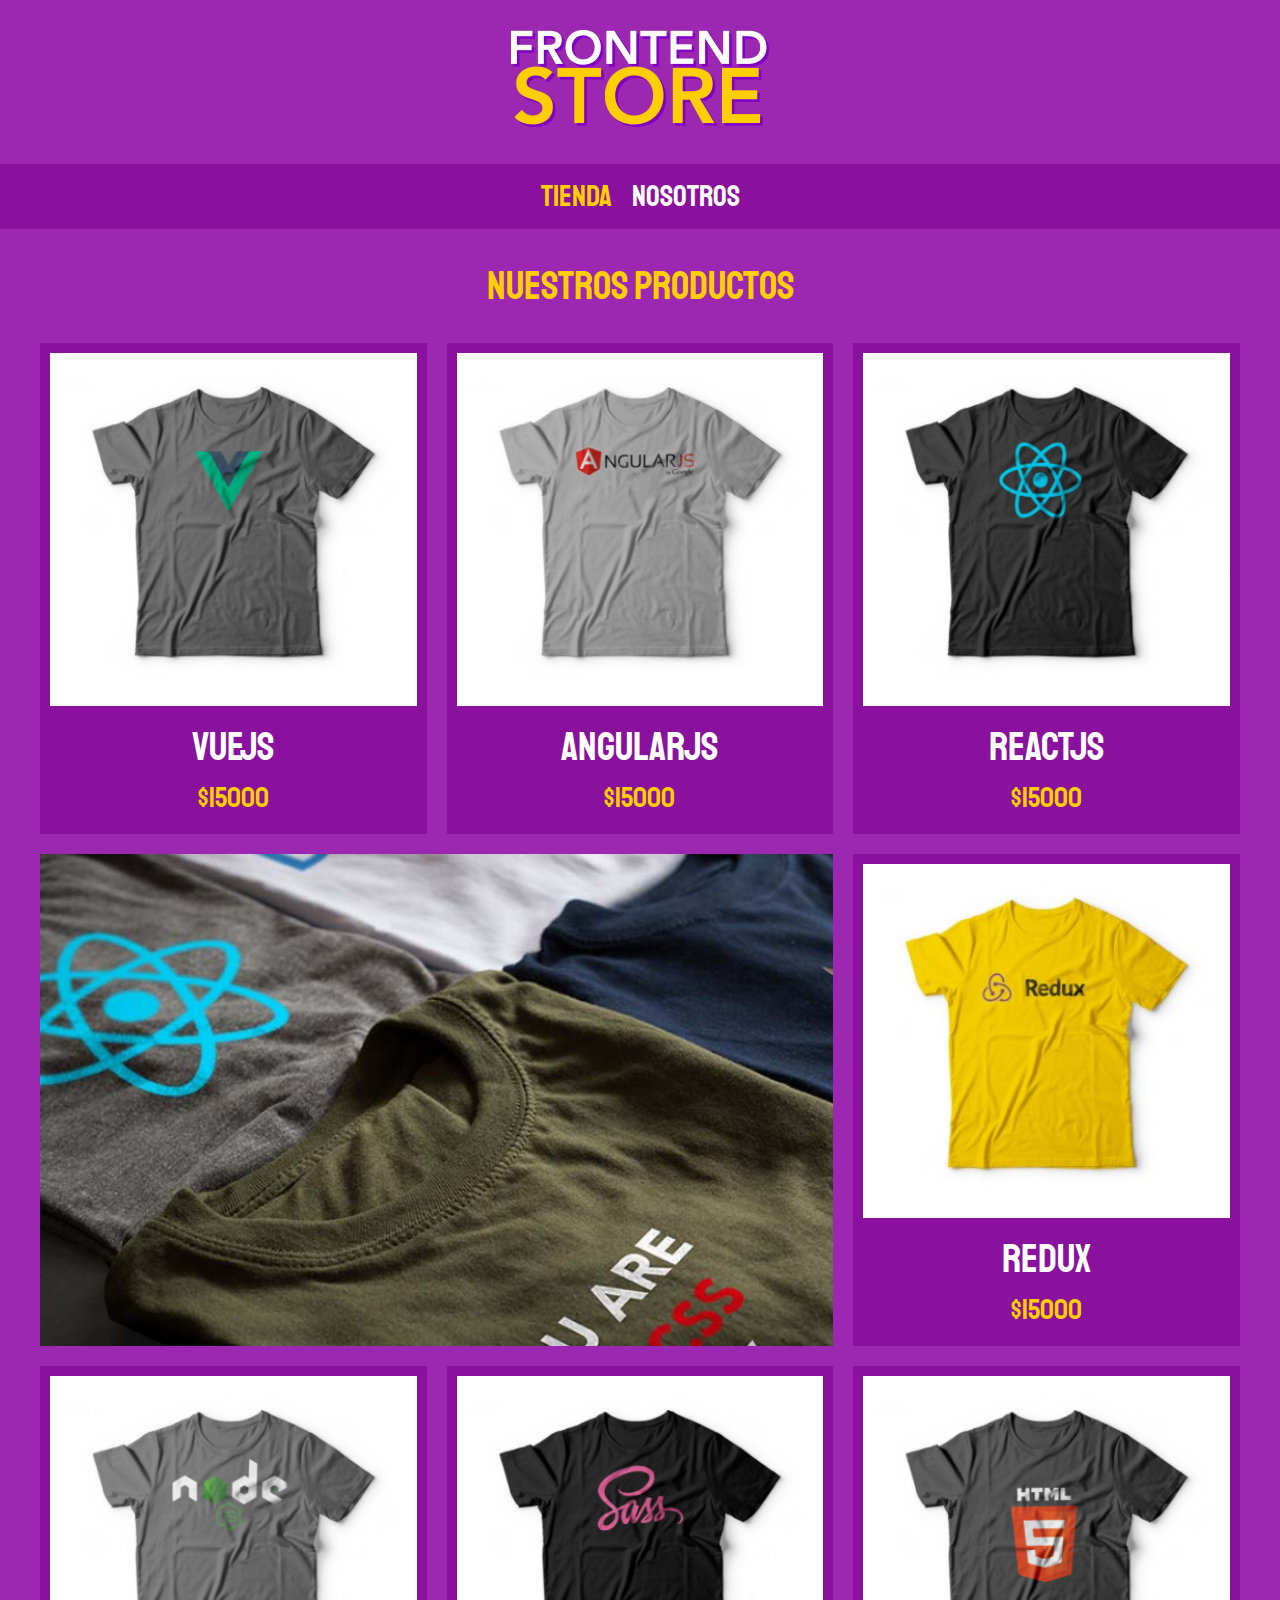
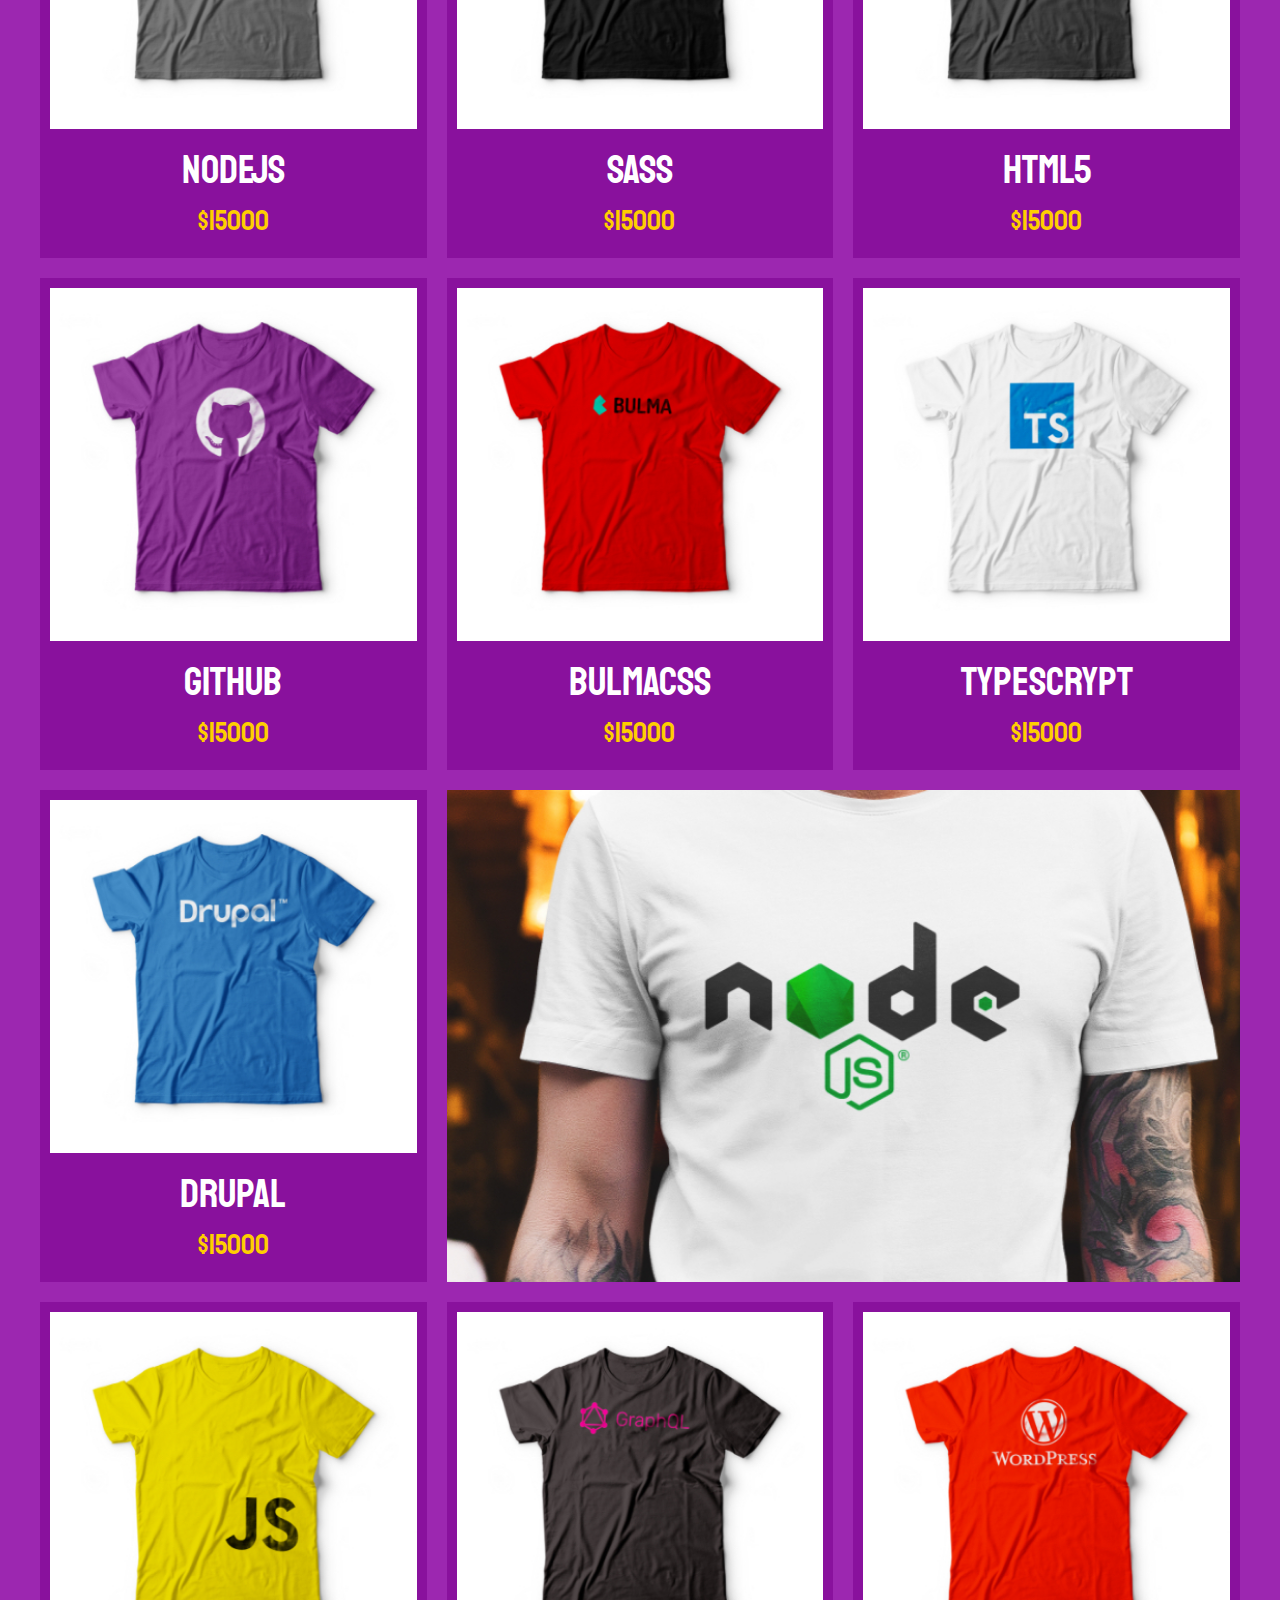
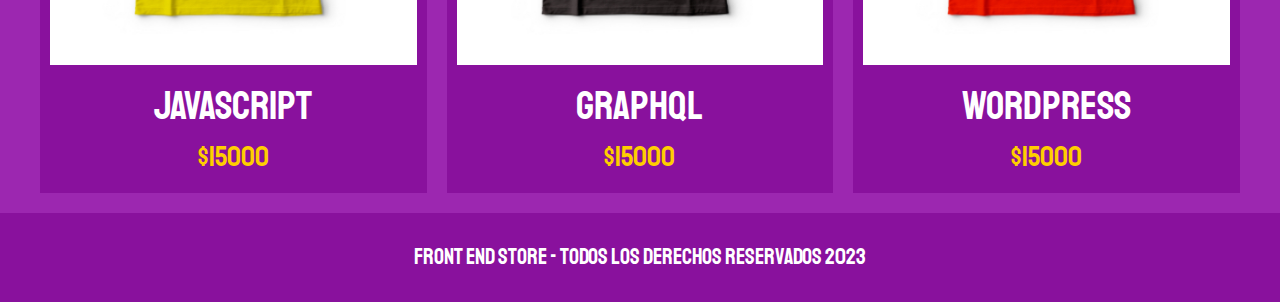
<file: index.html>
<!DOCTYPE html>
<html lang="en">

<head>
    <meta charset="UTF-8">
    <meta http-equiv="X-UA-Compatible" content="IE=edge">
    <meta name="viewport" content="width=device-width, initial-scale=1.0">
    <link rel="stylesheet" href="reset.css">
    <link rel="preconnect" href="https://fonts.googleapis.com">
    <link rel="preconnect" href="https://fonts.gstatic.com" crossorigin>
    <link href="https://fonts.googleapis.com/css2?family=Staatliches&display=swap" rel="stylesheet">
    <link rel="stylesheet" href="style.css">
    <title>Document</title>
</head>

<body>
    <header class="header">
        <a href="index.html">
            <img class="header__logo" src="img/logo.png" alt="Logotipo">
        </a>
    </header>
    <nav class="navegacion">
        <a class="navegacion__enlace navegacion__enlace--activo" href="index.html">Tienda</a>
        <a class="navegacion__enlace" href="nosotros.html">Nosotros</a>
    </nav>
    <main class="contenedor">
        <h1>Nuestros Productos</h1>

        <div class="grid">
            <div class="producto">
                <a href="productos.html">
                    <img class="productos__imagen" src="img/1.jpg" alt="imagen camisa">
                    <div class="prodcutos__informacion">
                        <p class="productos__nombre">VueJs</p>
                        <p class="productos__precio">$15000</p>
                    </div>
                </a>
            </div> <!-- .producto-->
            <div class="producto">
                <a href="productos.html">
                    <img class="productos__imagen" src="img/2.jpg" alt="imagen camisa">
                    <div class="prodcutos__informacion">
                        <p class="productos__nombre">AngularJs</p>
                        <p class="productos__precio">$15000</p>
                    </div>
                </a>
            </div> <!-- .producto-->
            <div class="producto">
                <a href="productos.html">
                    <img class="productos__imagen" src="img/3.jpg" alt="imagen camisa">
                    <div class="prodcutos__informacion">
                        <p class="productos__nombre">ReactJs</p>
                        <p class="productos__precio">$15000</p>
                    </div>
                </a>
            </div> <!-- .producto-->
            <div class="producto">
                <a href="productos.html">
                    <img class="productos__imagen" src="img/4.jpg" alt="imagen camisa">
                    <div class="prodcutos__informacion">
                        <p class="productos__nombre">Redux</p>
                        <p class="productos__precio">$15000</p>
                    </div>
                </a>
            </div> <!-- .producto-->
            <div class="producto">
                <a href="productos.html">
                    <img class="productos__imagen" src="img/5.jpg" alt="imagen camisa">
                    <div class="prodcutos__informacion">
                        <p class="productos__nombre">NodeJs</p>
                        <p class="productos__precio">$15000</p>
                    </div>
                </a>
            </div> <!-- .producto-->
            <div class="producto">
                <a href="productos.html">
                    <img class="productos__imagen" src="img/6.jpg" alt="imagen camisa">
                    <div class="prodcutos__informacion">
                        <p class="productos__nombre">SASS</p>
                        <p class="productos__precio">$15000</p>
                    </div>
                </a>
            </div> <!-- .producto-->
            <div class="producto">
                <a href="productos.html">
                    <img class="productos__imagen" src="img/7.jpg" alt="imagen camisa">
                    <div class="prodcutos__informacion">
                        <p class="productos__nombre">HTML5</p>
                        <p class="productos__precio">$15000</p>
                    </div>
                </a>
            </div> <!-- .producto-->
            <div class="producto">
                <a href="productos.html">
                    <img class="productos__imagen" src="img/8.jpg" alt="imagen camisa">
                    <div class="prodcutos__informacion">
                        <p class="productos__nombre">GitHub</p>
                        <p class="productos__precio">$15000</p>
                    </div>
                </a>
            </div> <!-- .producto-->
            <div class="producto">
                <a href="productos.html">
                    <img class="productos__imagen" src="img/9.jpg" alt="imagen camisa">
                    <div class="prodcutos__informacion">
                        <p class="productos__nombre">BulmaCSS</p>
                        <p class="productos__precio">$15000</p>
                    </div>
                </a>
            </div> <!-- .producto-->
            <div class="producto">
                <a href="productos.html">
                    <img class="productos__imagen" src="img/10.jpg" alt="imagen camisa">
                    <div class="prodcutos__informacion">
                        <p class="productos__nombre">TypeScrypt</p>
                        <p class="productos__precio">$15000</p>
                    </div>
                </a>
            </div> <!-- .producto-->
            <div class="producto">
                <a href="productos.html">
                    <img class="productos__imagen" src="img/11.jpg" alt="imagen camisa">
                    <div class="prodcutos__informacion">
                        <p class="productos__nombre">Drupal</p>
                        <p class="productos__precio">$15000</p>
                    </div>
                </a>
            </div> <!-- .producto-->
            <div class="producto">
                <a href="productos.html">
                    <img class="productos__imagen" src="img/12.jpg" alt="imagen camisa">
                    <div class="prodcutos__informacion">
                        <p class="productos__nombre">JavaScript</p>
                        <p class="productos__precio">$15000</p>
                    </div>
                </a>
            </div> <!-- .producto-->
            <div class="producto">
                <a href="productos.html">
                    <img class="productos__imagen" src="img/13.jpg" alt="imagen camisa">
                    <div class="prodcutos__informacion">
                        <p class="productos__nombre">GraphQL</p>
                        <p class="productos__precio">$15000</p>
                    </div>
                </a>
            </div> <!-- .producto-->
            <div class="producto">
                <a href="productos.html">
                    <img class="productos__imagen" src="img/14.jpg" alt="imagen camisa">
                    <div class="prodcutos__informacion">
                        <p class="productos__nombre">Wordpress</p>
                        <p class="productos__precio">$15000</p>
                    </div>
                </a>
            </div> <!-- .producto-->
            <div class="grafico grafico__camisas">

            </div>
            <div class="grafico grafico__node">

            </div>
        </div>
    </main>
    <footer class="footer">
        <p class="footer__texto">Front End Store - Todos los derechos reservados 2023</p>
    </footer>
</body>

</html>
</file>
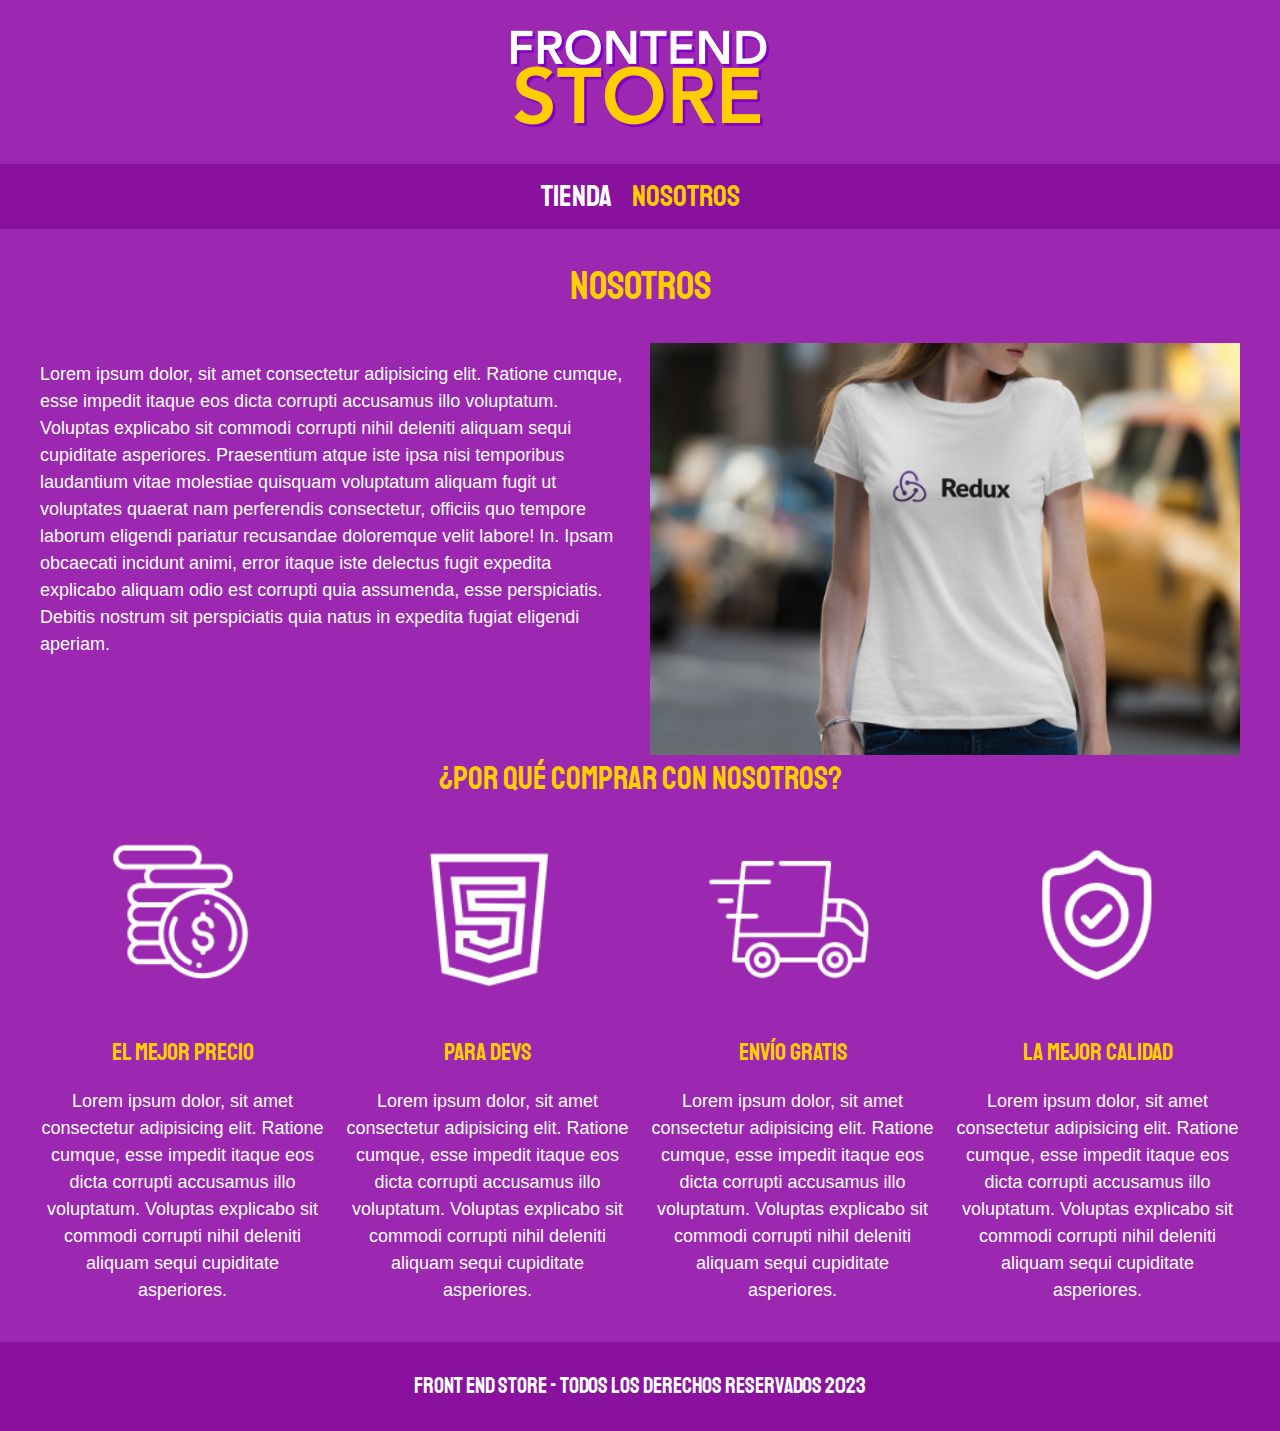
<file: nosotros.html>
<!DOCTYPE html>
<html lang="en">

<head>
    <meta charset="UTF-8">
    <meta http-equiv="X-UA-Compatible" content="IE=edge">
    <meta name="viewport" content="width=device-width, initial-scale=1.0">
    <link rel="stylesheet" href="reset.css">
    <link rel="preconnect" href="https://fonts.googleapis.com">
    <link rel="preconnect" href="https://fonts.gstatic.com" crossorigin>
    <link href="https://fonts.googleapis.com/css2?family=Staatliches&display=swap" rel="stylesheet">
    <link rel="stylesheet" href="style.css">
    <title>Document</title>
</head>

<body>
    <header class="header">
        <a href="index.html">
            <img class="header__logo" src="img/logo.png" alt="Logotipo">
        </a>
    </header>
    <nav class="navegacion">
        <a class="navegacion__enlace" href="index.html">Tienda</a>
        <a class="navegacion__enlace navegacion__enlace--activo" href="nosotros.html">Nosotros</a>
    </nav>
    <main class="contenedor">
        <h1>Nosotros</h1>
        <div class="nosotros">
            <div class="nosotros__contenido">
                <p>Lorem ipsum dolor, sit amet consectetur adipisicing elit. Ratione cumque, esse impedit itaque eos
                    dicta corrupti accusamus illo voluptatum. Voluptas explicabo sit commodi corrupti nihil deleniti
                    aliquam sequi cupiditate asperiores.
                    Praesentium atque iste ipsa nisi temporibus laudantium vitae molestiae quisquam voluptatum aliquam
                    fugit ut voluptates quaerat nam perferendis consectetur, officiis quo tempore laborum eligendi
                    pariatur recusandae doloremque velit labore! In.
                    Ipsam obcaecati incidunt animi, error itaque iste delectus fugit expedita explicabo aliquam odio est
                    corrupti quia assumenda, esse perspiciatis. Debitis nostrum sit perspiciatis quia natus in expedita
                    fugiat eligendi aperiam.</p>

            </div>
            <img class="nosotros__imagen" src="img/nosotros.jpg" alt="imagen de nosotros">
        </div>
    </main>
    <section class="contenedor comprar">
        <h2 class="comprar__titulo">¿Por qué comprar con nosotros?</h2>
        <div class="bloques">
            <div class="bloque">
                <img class="bloque__imagen" src="img/icono_1.png" alt="por qué comprar">
                <h3 class="bloque__titulo">El mejor precio</h3>
                <p>Lorem ipsum dolor, sit amet consectetur adipisicing elit. Ratione cumque, esse impedit itaque eos
                    dicta corrupti accusamus illo voluptatum. Voluptas explicabo sit commodi corrupti nihil deleniti
                    aliquam sequi cupiditate asperiores.</p>
            </div> <!--Bloque-->
            <div class="bloque">
                <img class="bloque__imagen" src="img/icono_2.png" alt="por qué comprar">
                <h3 class="bloque__titulo">Para Devs</h3>
                <p>Lorem ipsum dolor, sit amet consectetur adipisicing elit. Ratione cumque, esse impedit itaque eos
                    dicta corrupti accusamus illo voluptatum. Voluptas explicabo sit commodi corrupti nihil deleniti
                    aliquam sequi cupiditate asperiores.</p>
            </div> <!--Bloque-->
            <div class="bloque">
                <img class="bloque__imagen" src="img/icono_3.png" alt="por qué comprar">
                <h3 class="bloque__titulo">Envío gratis</h3>
                <p>Lorem ipsum dolor, sit amet consectetur adipisicing elit. Ratione cumque, esse impedit itaque eos
                    dicta corrupti accusamus illo voluptatum. Voluptas explicabo sit commodi corrupti nihil deleniti
                    aliquam sequi cupiditate asperiores.</p>
            </div> <!--Bloque-->
            <div class="bloque">
                <img class="bloque__imagen" src="img/icono_4.png" alt="por qué comprar">
                <h3 class="bloque__titulo">La mejor calidad</h3>
                <p>Lorem ipsum dolor, sit amet consectetur adipisicing elit. Ratione cumque, esse impedit itaque eos
                    dicta corrupti accusamus illo voluptatum. Voluptas explicabo sit commodi corrupti nihil deleniti
                    aliquam sequi cupiditate asperiores.</p>
            </div> <!--Bloque-->
        </div> <!--Bloques-->
    </section>
    <footer class="footer">
        <p class="footer__texto">Front End Store - Todos los derechos reservados 2023</p>
    </footer>
</body>

</html>
</file>
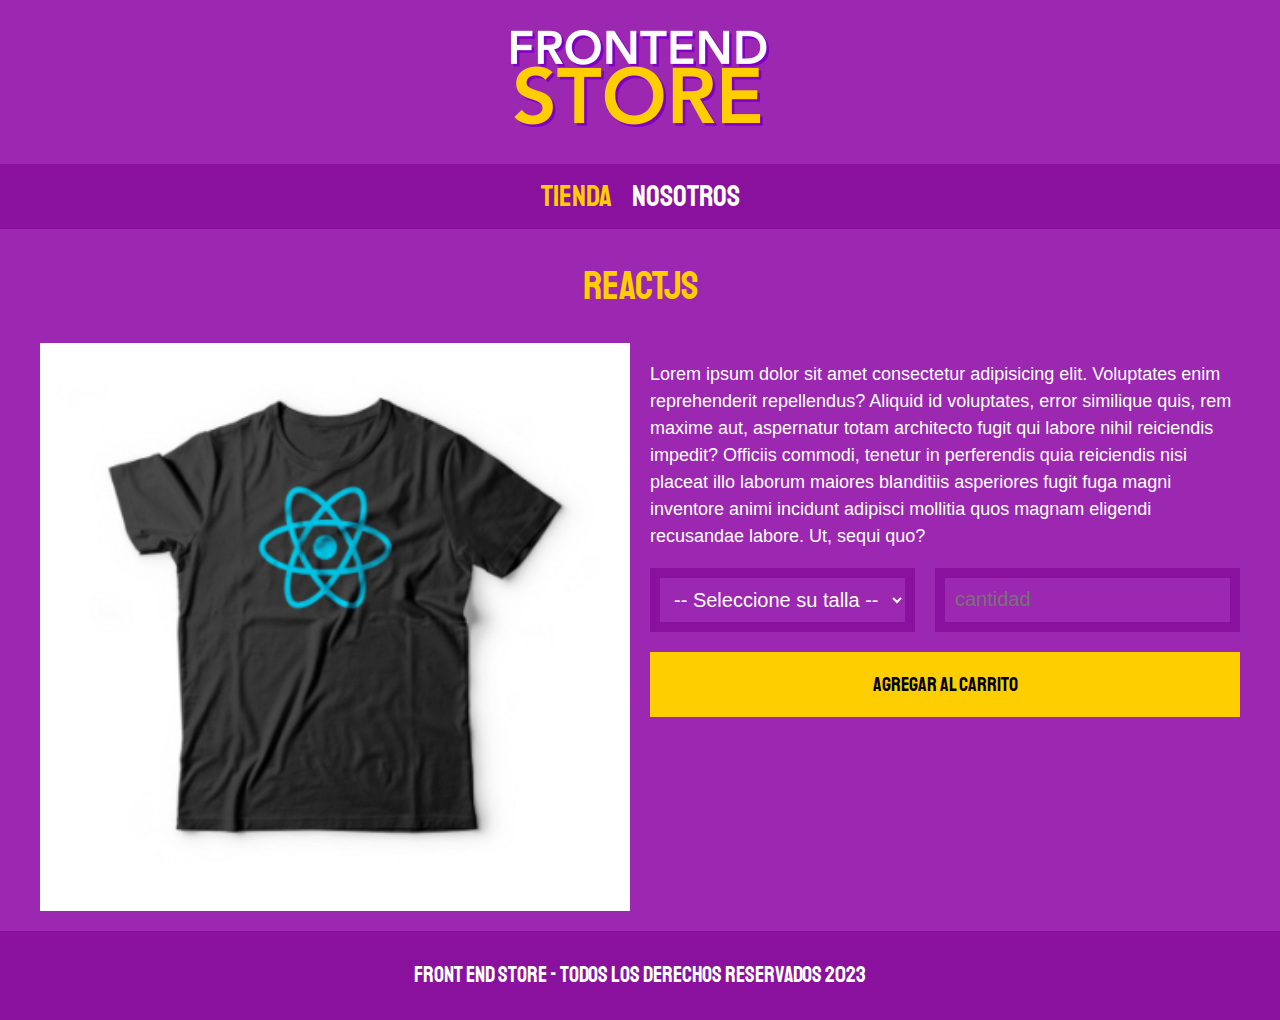
<file: productos.html>
<!DOCTYPE html>
<html lang="en">

<head>
    <meta charset="UTF-8">
    <meta http-equiv="X-UA-Compatible" content="IE=edge">
    <meta name="viewport" content="width=device-width, initial-scale=1.0">
    <link rel="stylesheet" href="reset.css">
    <link rel="preconnect" href="https://fonts.googleapis.com">
    <link rel="preconnect" href="https://fonts.gstatic.com" crossorigin>
    <link href="https://fonts.googleapis.com/css2?family=Staatliches&display=swap" rel="stylesheet">
    <link rel="stylesheet" href="style.css">
    <title>Document</title>
</head>

<body>
    <header class="header">
        <a href="index.html">
            <img class="header__logo" src="img/logo.png" alt="Logotipo">
        </a>
    </header>
    <nav class="navegacion">
        <a class="navegacion__enlace navegacion__enlace--activo" href="index.html">Tienda</a>
        <a class="navegacion__enlace" href="nosotros.html">Nosotros</a>
    </nav>
    <main class="contenedor">
        <h1>ReactJs</h1>
        <div class="camisa">
            <img class="camisa__imagen" src="img/3.jpg" alt="imagen camisa">
            <div class="camisa__contenido">
                <p>Lorem ipsum dolor sit amet consectetur adipisicing elit. Voluptates enim reprehenderit repellendus?
                    Aliquid id voluptates, error similique quis, rem maxime aut, aspernatur totam architecto fugit qui
                    labore nihil reiciendis impedit?
                    Officiis commodi, tenetur in perferendis quia reiciendis nisi placeat illo laborum maiores
                    blanditiis asperiores fugit fuga magni inventore animi incidunt adipisci mollitia quos magnam
                    eligendi recusandae labore. Ut, sequi quo?</p>
                <form class="formulario">
                    <select class="formulario__campo">
                        <option disabled selected>-- Seleccione su talla --</option>
                        <option value="">Chica</option>
                        <option value="">Mediana</option>
                        <option value="">Grande</option>
                    </select>
                    <input class="formulario__campo" type="number" min="1" placeholder="cantidad">
                    <input class="formulario__submit" type="submit" value="Agregar al carrito">
                </form>
            </div>
        </div>
    </main>
    <footer class="footer">
        <p class="footer__texto">Front End Store - Todos los derechos reservados 2023</p>
    </footer>
</body>

</html>
</file>
<file: style.css>
/* apply a natural box layout model to all elements, but allowing components to change */
html {
    box-sizing: border-box;
    font-size: 62.5%;
    /* para que 1rem sea 1px*/
}

*,
*:before,
*:after {
    box-sizing: inherit;
}

:root {
    --primario: #9c27b0;
    --primarioOscuro: #89119d;
    --secundario: #FFCE00;
    --secundarioOscuro: rgb(233, 187, 2);
    --blanco: #FFF;
    --negro: #000;

    --fuentePrincipal: 'Staatliches', cursive;
}

/* Globales */
body {
    background-color: var(--primario);
    font-size: 1.6rem;
    line-height: 1.5;
}

p {
    font-size: 1.8rem;
    font-family: Arial, Helvetica, sans-serif;
    color: var(--blanco);
    margin: 18px 0px;
}

a {
    text-decoration: none;
}

img {
    max-width: 100%;
}

.contenedor {
    max-width: 120rem;
    margin: 0 auto;
}

h1,
h2,
h3 {
    text-align: center;
    color: var(--secundario);
    font-family: var(--fuentePrincipal);
}

h1 {
    font-size: 4rem;
    margin: 0.67em 0;
}

h2 {
    font-size: 3.2rem;
}

h3 {
    font-size: 2.4rem;
}

/* Header */
.header {
    display: flex;
    justify-content: center;
}

.header__logo {
    margin: 3rem 0;
}

/* Footer */
.footer {
    background-color: var(--primarioOscuro);
    padding: 1rem 0;
    margin-top: 2rem;
}

.footer__texto {
    font-family: var(--fuentePrincipal);
    text-align: center;
    font-size: 2.2rem;
}

/* Navegacion */
.navegacion {
    background-color: var(--primarioOscuro);
    padding: 1rem 0;
    display: flex;
    justify-content: center;
    /*gap: 2rem;
     gap agrega separación*/

}

.navegacion__enlace {
    font-family: var(--fuentePrincipal);
    color: var(--blanco);
    font-size: 3rem;
}

.navegacion__enlace:first-of-type {
    margin-right: 2rem;
}

.navegacion__enlace--activo,
.navegacion__enlace:hover {
    color: var(--secundario);
}

/* Grid */
.grid {
    display: grid;
    grid-template-columns: repeat(2, 1fr);
}

@media (min-width: 768px) {
    .grid {
        grid-template-columns: repeat(3, 1fr);
        gap: 2rem;
    }
}

/* Productos */
.producto {
    background-color: var(--primarioOscuro);
    padding: 1rem;
}

.productos__imagen {
    width: 100%;
}

.productos__informacion {}

.productos__nombre {
    font-size: 4rem;
}

.productos__precio {
    font-size: 2.8rem;
    color: var(--secundario);
}

.productos__nombre,
.productos__precio {
    font-family: var(--fuentePrincipal);
    margin: 1rem 0;
    text-align: center;
    line-height: 1.2;
}

/* graficos */
.grafico {
    min-height: 30rem;
    background-repeat: no-repeat;
    background-size: cover;
    grid-column: 1/3;
}

.grafico__camisas {
    grid-row: 2/3;
    background-image: url(img/grafico1.jpg);
}

.grafico__node {
    background-image: url(img/grafico2.jpg);
    grid-row: 8/9;
}

@media (min-width: 768px) {
    .grafico__node {
        grid-row: 5/6;
        grid-column: 2/4;
    }
}

/* Nosotros */
.nosotros {
    display: grid;
    grid-template-rows: repeat(2, auto);
}

@media (min-width: 768px) {
    .nosotros {
        display: grid;
        grid-template-columns: repeat(2, 1fr);
        column-gap: 2rem;
    }
}

.nosotros__contenido {}

.nosotros__imagen {
    grid-row: 1/2;
    width: 100%;
}

@media (min-width: 768px) {
    .nosotros__imagen {
        grid-column: 2/3;
    }
}

/* bloques */
.bloques {
    display: grid;
    gap: 2rem;
    grid-template-columns: repeat(2, 1fr);
}

@media (min-width: 768px) {
    .bloques {
        grid-template-columns: repeat(4, 1fr);
    }
}

.bloque {
    text-align: center;
}

.bloque__imagen {
    width: 100%;
}

.bloque__titulo {
    margin: 0;
}

/* Pagina del producto */
@media (min-width: 768px) {
    .camisa {
        display: grid;
        grid-template-columns: repeat(2, 1fr);
        column-gap: 2rem;
    }
}

.camisa__imagen {
    width: 100%;
}

.formulario {
    display: grid;
    grid-template-columns: repeat(2, 1fr);
    gap: 2rem;
}

.formulario__campo {
    border: 1rem solid var(--primarioOscuro);
    background-color: transparent;
    color: var(--blanco);
    font-size: 2rem;
    font-family: Arial, Helvetica, sans-serif;
    padding: 1rem;
}

.formulario__submit {
    background-color: var(--secundario);
    border: none;
    font-size: 2rem;
    font-family: var(--fuentePrincipal);
    padding: 2rem;
    transition: background-color .5s ease;
    grid-column: 1/3;
}

.formulario__submit:hover {
    cursor: pointer;
    background-color: var(--secundarioOscuro);
}
</file>
